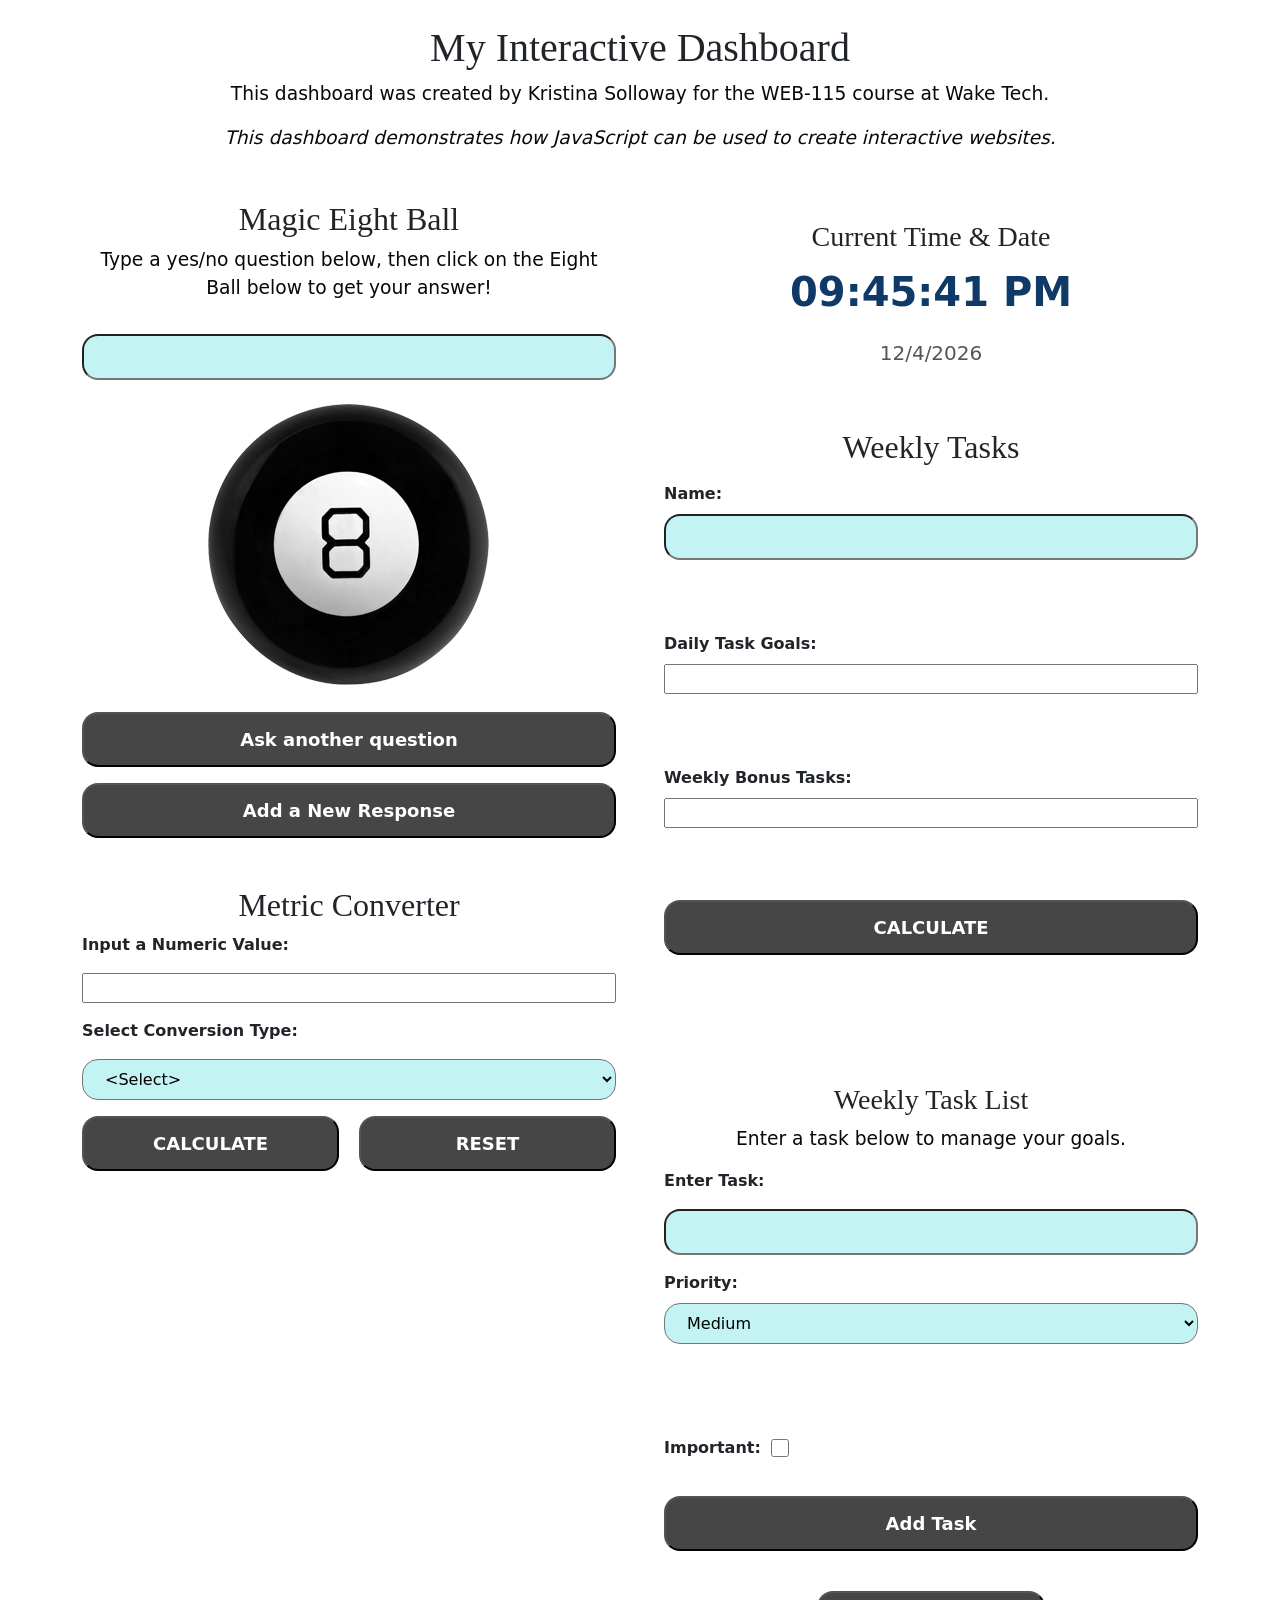
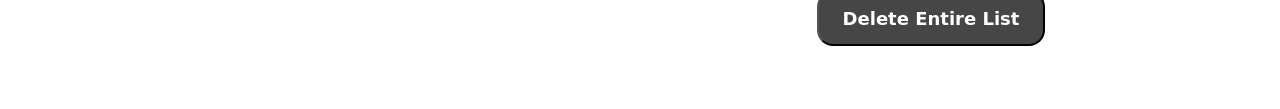
<file: index.html>
<!DOCTYPE html>
<html lang="en">

<head>
    <meta charset="UTF-8">
    <meta name="viewport" content="width=device-width, initial-scale=1.0">
    <link rel="stylesheet" href="css/style.css">
    <link rel="stylesheet" href="css/digital-clock.css">
    <title>Interactive Dashboard</title>

    <!-- Bootstrap  -->
    <link href="https://cdn.jsdelivr.net/npm/bootstrap@5.3.8/dist/css/bootstrap.min.css" rel="stylesheet"
        integrity="sha384-sRIl4kxILFvY47J16cr9ZwB07vP4J8+LH7qKQnuqkuIAvNWLzeN8tE5YBujZqJLB" crossorigin="anonymous">
    <script defer src="https://cdn.jsdelivr.net/npm/bootstrap@5.3.8/dist/js/bootstrap.bundle.min.js"
        integrity="sha384-FKyoEForCGlyvwx9Hj09JcYn3nv7wiPVlz7YYwJrWVcXK/BmnVDxM+D2scQbITxI"
        crossorigin="anonymous"></script>

</head>

<body>
    <header class="pt-4">
        <h1>My Interactive Dashboard</h1>
        <p>This dashboard was created by Kristina Solloway for the WEB-115 course at Wake Tech.</p>
    </header>

    <script>
        document.write('<div class="custom-msg">This dashboard demonstrates how JavaScript can be used to create interactive websites.</div>');
    </script><br><br>
    <!--"The <noscript> is for web browsers with JavaScript rendering disabled."-->
    <noscript>
        Unfortunately, your web browser does not support JavaScript.
    </noscript>

    <main class="container">
        <div class="row gx-5 gy-3">
            <!-- LEFT COLUMN -->
            <div class="col-12 col-md-6">

                <!--MOD 6 Assignment - Magic Eight Ball starts here-->
                <div id="magic-eight-ball">

                    <link rel="stylesheet" href="css/magic-eight-ball.css">
                    <h2 class="heading">Magic Eight Ball</h2>
                    <form>
                        <p>Type a yes/no question below, then click on the Eight Ball below to get your answer!</p>
                        <input type="text" id="question" name="question">
                        <div id="magicEightBall">
                            <div id="circle"></div>
                            <img id="ball" src="img/magic-eight-ball.png" alt="magic eight ball graphic">
                        </div>
                        <button id="reset" name="reset" type="reset">Ask another question</button>
                        <button id="addResponse" type="button">Add a New Response</button>
                    </form>
                    <br>
                    <script src="js/magic-eight-ball.js" defer></script>
                </div>
                <!--"Mod 6 END-->


                <!--MOD 5 Assignment - Imperial/Metric converter starts here-->
                <div id="metric-converter" class="mt-4">
                    <h2 class="heading">Metric Converter</h2>
                    <form>
                        <label for="conversionValue">Input a Numeric Value:</label>
                        <input type="number" id="conversionValue">

                        <label for="conversionChoice">Select Conversion Type:</label>
                        <select id="conversionChoice" name="conversionChoice">
                            <option value="">&lt;Select&gt;</option>
                            <option value="2.54">inches to centimeters</option>
                            <option value="30.48">feet to centimeters</option>
                            <option value="0.91">yards to meters</option>
                            <option value="1.61">miles to kilometers</option>
                            <option value="0.39">centimeters to inches</option>
                            <option value="0.0328">centimeters to feet</option>
                            <option value="1.09">meters to yards</option>
                            <option value="0.62">kilometers to miles</option>
                        </select>

                        <div id="button-grid">
                            <button type="button" id="conversion-btn">CALCULATE</button>
                            <button type="reset" id="converter-reset">RESET</button>
                        </div>
                        <p id="conversion-message"></p>
                    </form>

                    <script type="text/javascript" src="js/metric-converter.js" defer></script>
                </div>
                <!--"Mod 5 END-->

            </div> <!-- End LEFT COLUMN -->

            <!-- RIGHT COLUMN -->
            <div class="col-12 col-md-6">


                <!-- MOD 10 Assignment - Digital Clock -->
                <div id="digital-clock" class="col">
                    <h3>Current Time &amp; Date</h3>
                    <p id="clock-face"></p>
                    <p id="calendar-date"></p>

                    <script src="js/digital-clock.js" defer></script>
                </div>
                <!-- MOD 10 END -->


                <!--"Mod 4 Weekly Task Goal Calculator starts here-->

                <div id="weekly-tasks" class="mt-4">

                    <form>
                        <div class="form-group">
                            <h2 class="heading">Weekly Tasks</h2>
                            <label for="userName">Name:</label>
                            <input type="text" id="userName" name="username"><br><br>
                        </div>

                        <div class="form-group">
                            <label for="dailyGoal">Daily Task Goals:</label>
                            <input type="number" id="dailyGoal" name="dailytaskgoal"><br><br>
                        </div>

                        <div class="form-group">
                            <label for="bonusTasks">Weekly Bonus Tasks:</label>
                            <input type="number" id="bonusTasks" name="weeklybonustasks"><br><br>
                        </div>

                        <button type="button" id="goal-btn">CALCULATE</button><br><br>

                    </form>

                    <p id="goal-message"></p><br><br>
                    <!--"Mod 4 END-->

                    <!--Mod 7 DOM Assignment Begins here-->


                    <h3 class="heading">Weekly Task List</h3>
                    <p>Enter a task below to manage your goals.</p>
                    <form id="task-form">
                        <label for="task-name" id="taskListLabel">Enter Task:</label>
                        <input type="text" id="task-name">


                        <!--"Mod 7 END-->

                        <!--Mod 9 OOP Assignment Begins here-->

                        <div class="form-group">
                            <label for="priority">Priority:</label>
                            <select id="priority" name="priority">
                                <option value="High">High</option>
                                <option value="Medium" selected>Medium</option>
                                <option value="Low">Low</option>
                            </select><br><br>
                        </div>

                        <div class="important-field">
                            <label for="isImportant">Important:</label>
                            <input type="checkbox" id="isImportant" name="isImportant">
                        </div>
                        <button type="button" id="add-task">Add Task</button>
                    </form><br>

                    <div id="task-list">
                        <ul id="user-tasks"></ul>
                    </div>

                    <button type="button" id="delete-list">Delete Entire List</button><br><br>

                    <!--"Mod 9 END-->


                    <script type="text/javascript" src="js/task-manager.js"></script>
                </div> <!-- End Weekly Tasks -->

            </div> <!-- End RIGHT COLUMN -->

        </div> <!-- End Bootstrap row -->

    </main>

</body>

</html>
</file>
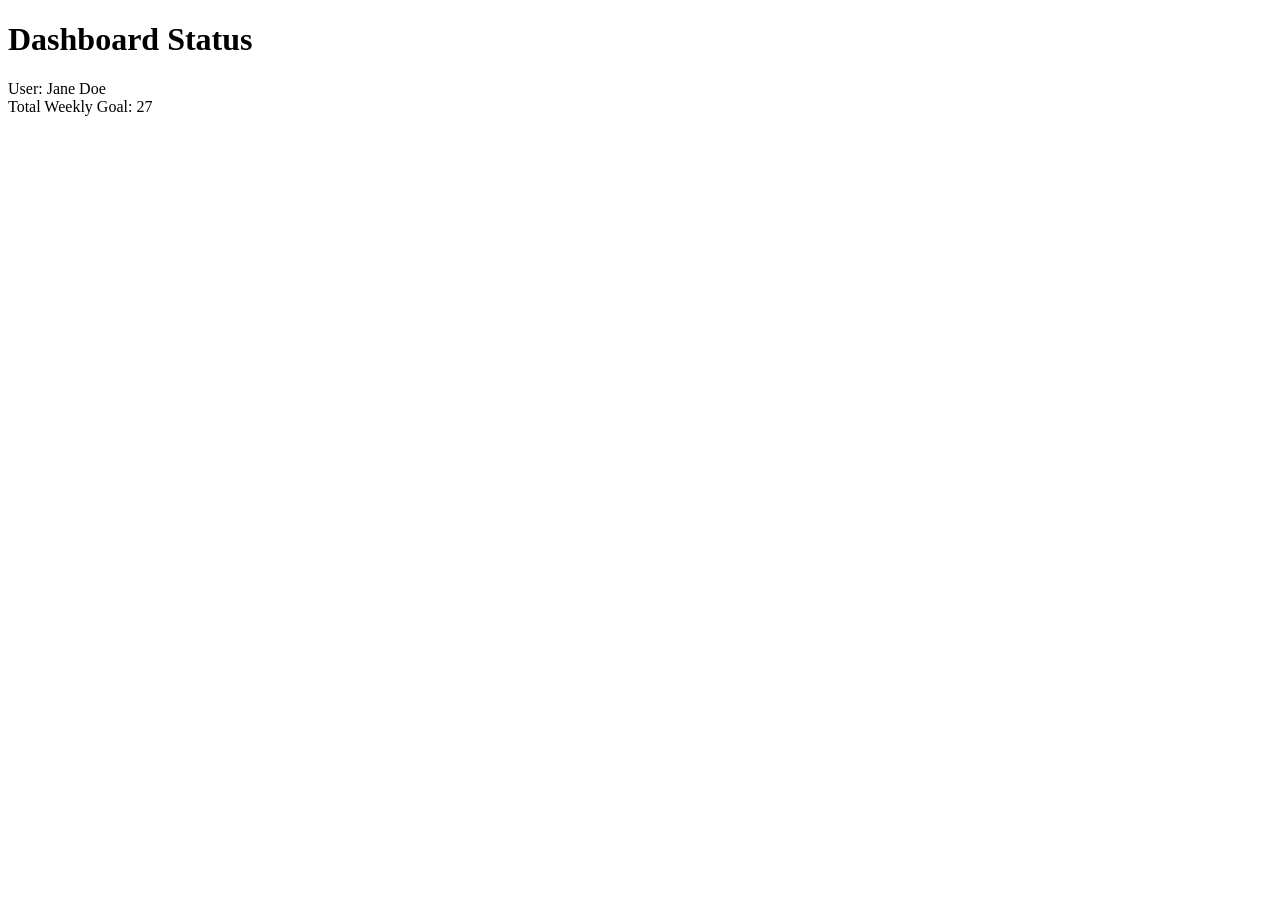
<file: debug.html>
<!DOCTYPE html>
<html lang="en">

<head>
    <meta charset="UTF-8">
    <title>JavaScript Debugging Exercise</title>
</head>

<body>
    <h1>Dashboard Status</h1>
    <div id="display"></div>

    <script>
        // Weekly Goal: Calculate the total weekly task goal for a user.

        // Declare variables and values
        let userName = "Jane Doe";
        let dailyGoal = 5;
        // changed from a string to a number
        let bonusTasks = 2;

        // Output message to console
        // FIXED: Added missing parenthesis to console.log.
        console.log("Checking status for: " + userName);

        // Calculate weekly goal based on number of workdays (5) per week
        //dialyGoal changed to dailyGoal
        //changed multiplier from 15 to 5
        let weeklyGoal = dailyGoal * 5;

        // Add bonusTasks to weeklyGoal. 
        // Note: Check for data type issues
        //Fixed "-" changed to "+"
        let totalGoal = weeklyGoal + bonusTasks;

        // Output results to web page
        document.write("User: " + userName + "<br>");
        //fixed totalGoal to be a value instead of a text string
        document.write("Total Weekly Goal: " + totalGoal);


    </script>
</body>

</html>
</file>
<file: css/style.css>
form {
    display: grid;
    gap: 1rem;
}

.form-group {
    display: grid;
    gap: 0.5em;
}

label {
    font-weight: 700;
}

input[type="text"],
select {
    background-color: rgb(195, 243, 243);
    color: black;
    width: 100%;
    border-radius: 16px;
    padding: 1ex 2ex;
}

input[type="checkbox"] {
    width: auto;
}

#goal-btn,
#conversion-btn,
#reset,
#converter-reset,
#addResponse,
#delete-list,
#add-task {
    background-color: rgb(70, 70, 71);
    border-radius: 16px;
    font-size: 18px;
    color: rgb(255, 255, 255);
    font-weight: bolder;
    display: inline-flex;
    align-items: center;
    justify-content: center;
    padding: 0.75rem 1.5rem;
    cursor: pointer;
}

#button-grid {
    display: grid;
    grid-template-columns: 1fr 1fr;
    gap: 20px;

}

h1,
h2,
h3 {
    color: rgb(10, 10, 10);
    font-weight: bolder;
    font-size: 16pt;
    text-align: center;
    font-family: Georgia, 'Times New Roman', Times, serif;
}

h2 {
    text-align: center;
}

p {
    color: rgb(8, 8, 8);
    font-size: 14pt;
    text-align: center;
}

#goal-message,
#conversion-message {
    color: rgb(212, 9, 9);
    font-size: 18pt;
    text-align: center;
}

.custom-msg {
    color: rgb(8, 8, 8);
    font-size: 14pt;
    text-align: center;
    font-style: italic;

}

/*DOM task list styling */
#user-tasks {
    list-style: none;
    padding: 0;
}

#user-tasks li {
    padding: 12px;
    margin-bottom: 10px;
    border-radius: 8px;
}

#user-tasks button {
    margin-left: 8px;
    padding: 4px 10px;
    border-radius: 5px;
    cursor: pointer;
}

#user-tasks input[type="checkbox"] {
    margin-right: 10px;
}

#delete-list {
    display: block;
    margin: 15px auto;
}

.important-field {
    display: flex;
    align-items: center;
    justify-content: flex-start;
    gap: 10px;
    margin: 20px 0;
}

.important-field input[type="checkbox"] {
    width: 18px;
    height: 18px;
    padding: 0;
    margin: 0;
}
</file>
<file: css/digital-clock.css>
#digital-clock {
    text-align: center;
    padding: 20px;
}

#clock-face {
    font-size: 2.5rem;
    font-weight: bold;
    color: #0F3966;
}

#calendar-date {
    font-size: 1.25rem;
    color: #555555;
}
</file>
<file: css/magic-eight-ball.css>
#magic-eight-ball {
  text-align: center;
  min-width: 0;
}

#magic-eight-ball #question {
  width: 100%;
  max-width: 100%;
  box-sizing: border-box;
}

#magic-eight-ball #reset,
#magic-eight-ball #addResponse {
  width: 100%;
  max-width: 100%;
}

#magicEightBall {
  position: relative;
  display: inline-block;
  justify-self: center;
}

#circle {
  font-size: 12pt;
  background-color: white;
  color: black;
  position: absolute;
  /*margin-left: 70px;
  margin-top: 70px;*/
  height: 150px;
  width: 150px;
  border-radius: 50%;
  text-wrap: wrap;
  display: none;

  top: 50%;
  left: 50%;
  transform: translate(-50%, -50%);
  align-items: center;
  justify-content: center;
  text-align: center;
  z-index: 1;
}


img:active {
  animation: shake 1s;
  animation-iteration-count: infinite;
}

img:visited {
  animation: none;
}

@keyframes shake {
  0% {
    transform: translate(1px, 1px) rotate(0deg);
  }

  10% {
    transform: translate(-1px, -2px) rotate(-1deg);
  }

  20% {
    transform: translate(-3px, 0px) rotate(1deg);
  }

  30% {
    transform: translate(3px, 2px) rotate(0deg);
  }

  40% {
    transform: translate(1px, -1px) rotate(1deg);
  }

  50% {
    transform: translate(-1px, 2px) rotate(-1deg);
  }

  60% {
    transform: translate(-3px, 1px) rotate(0deg);
  }

  70% {
    transform: translate(3px, 1px) rotate(-1deg);
  }

  80% {
    transform: translate(-1px, -1px) rotate(1deg);
  }

  90% {
    transform: translate(1px, 2px) rotate(0deg);
  }

  100% {
    transform: translate(1px, -2px) rotate(-1deg);
  }
}
</file>
